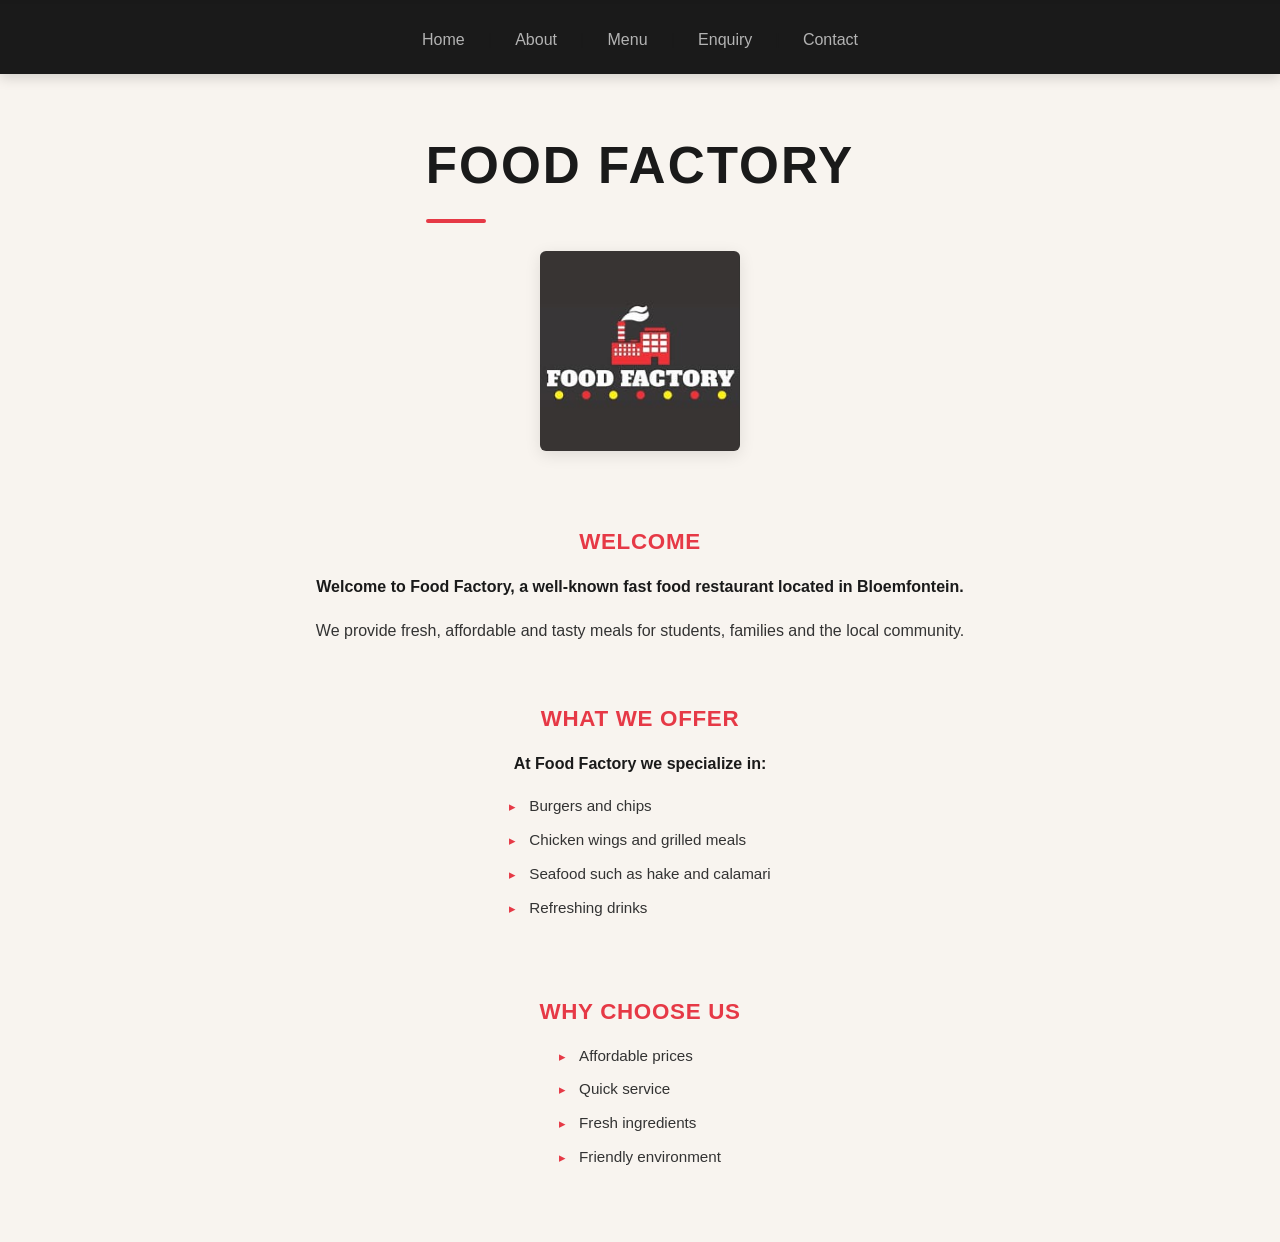
<file: index.html>
<!DOCTYPE html>
<html>
<head>
    <meta charset="UTF-8">
    <meta name="viewport" content="width=device-width, initial-scale=1.0">
    <title>Food Factory - Home</title>
    <link rel="stylesheet" href="css/style.css">
</head>
<body>

    <!-- Navigation -->
     <nav>
        <a href="index.html">Home</a> |
        <a href="about.html">About</a> |
        <a href="menu.html">Menu</a> |
        <a href="enquiry.html">Enquiry</a> |
        <a href="contact.html">Contact</a>
    </nav>

    <h1>Food Factory</h1>

    <img src="images/Logo.jpg" width="300">

    <h2>Welcome</h2>
    <p>Welcome to Food Factory, a well-known fast food restaurant located in Bloemfontein.</p>
    <p>We provide fresh, affordable and tasty meals for students, families and the local community.</p>

    <h2>What We Offer</h2>
    <p>At Food Factory we specialize in:</p>
    <ul>
        <li>Burgers and chips</li>
        <li>Chicken wings and grilled meals</li>
        <li>Seafood such as hake and calamari</li>
        <li>Refreshing drinks</li>
    </ul>

    <h2>Why Choose Us</h2>
    <ul>
        <li>Affordable prices</li>
        <li>Quick service</li>
        <li>Fresh ingredients</li>
        <li>Friendly environment</li>
    </ul>

</body>
</html>
</file>
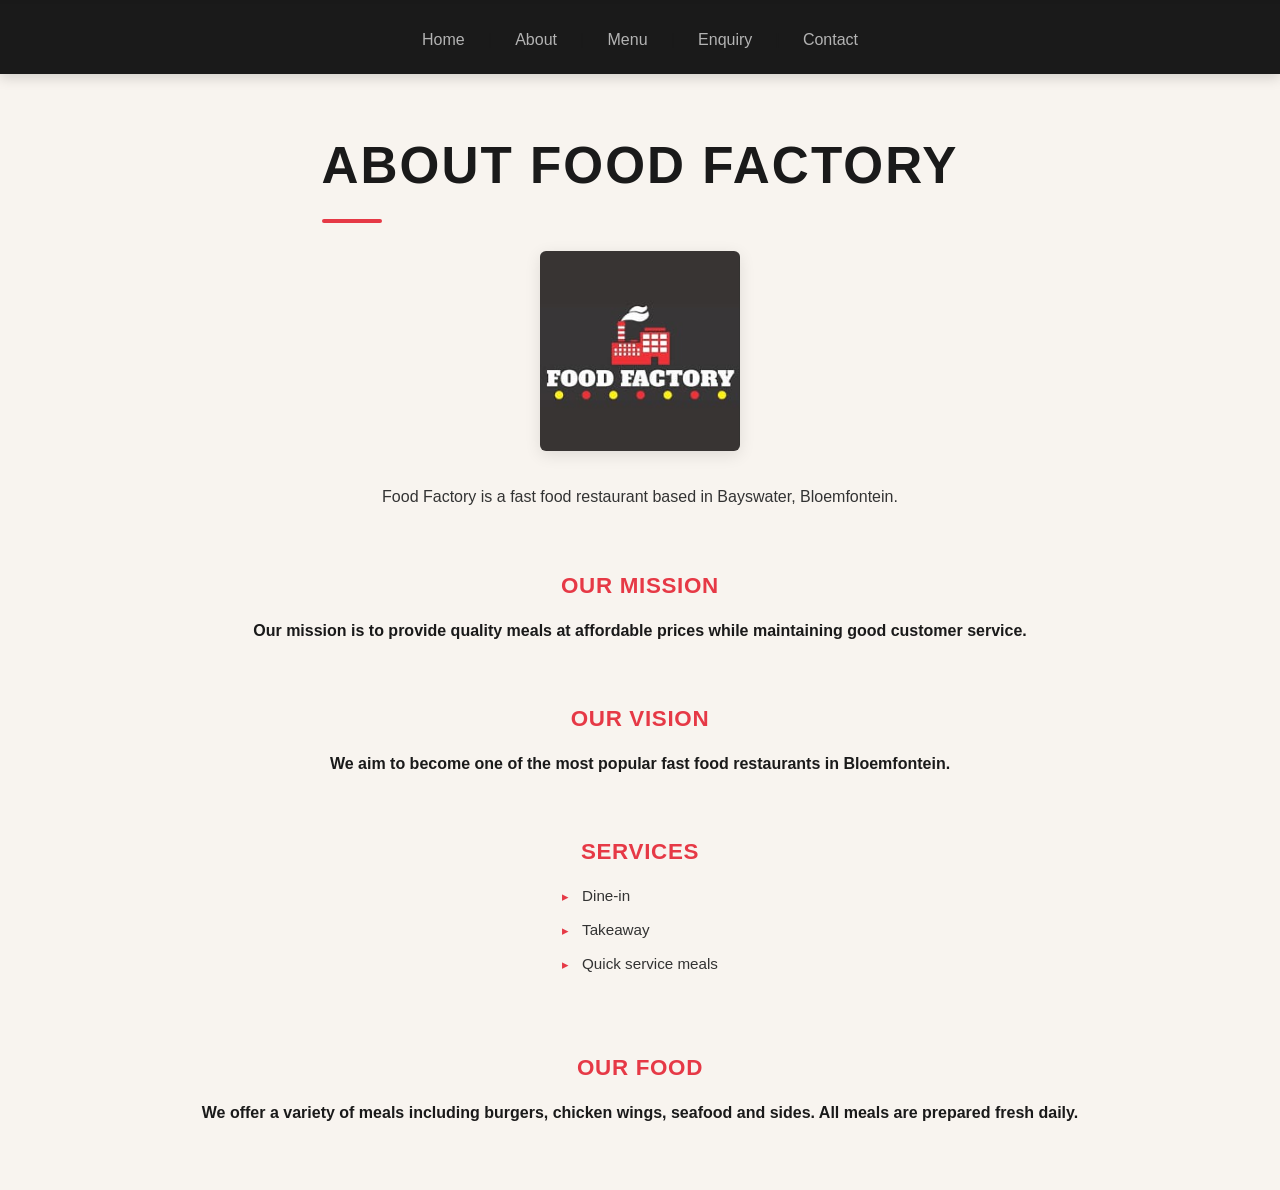
<file: about.html>
<!DOCTYPE html>
<html>
<head>
    <meta charset="UTF-8">
    <meta name="viewport" content="width=device-width, initial-scale=1.0">
    <link rel="stylesheet" href="css/style.css">
    <title>Food Factory - About</title>
</head>
<body>

    <nav>
        <a href="index.html">Home</a> |
        <a href="about.html">About</a> |
        <a href="menu.html">Menu</a> |
        <a href="enquiry.html">Enquiry</a> |
        <a href="contact.html">Contact</a>
    </nav>

    <h1>About Food Factory</h1>

    <img src="images/Logo.jpg" width="300">

    <p>Food Factory is a fast food restaurant based in Bayswater, Bloemfontein.</p>

    <h2>Our Mission</h2>
    <p>Our mission is to provide quality meals at affordable prices while maintaining good customer service.</p>

    <h2>Our Vision</h2>
    <p>We aim to become one of the most popular fast food restaurants in Bloemfontein.</p>

    <h2>Services</h2>
    <ul>
        <li>Dine-in</li>
        <li>Takeaway</li>
        <li>Quick service meals</li>
    </ul>

    <h2>Our Food</h2>
    <p>We offer a variety of meals including burgers, chicken wings, seafood and sides. All meals are prepared fresh daily.</p>

</body>
</html>
</file>
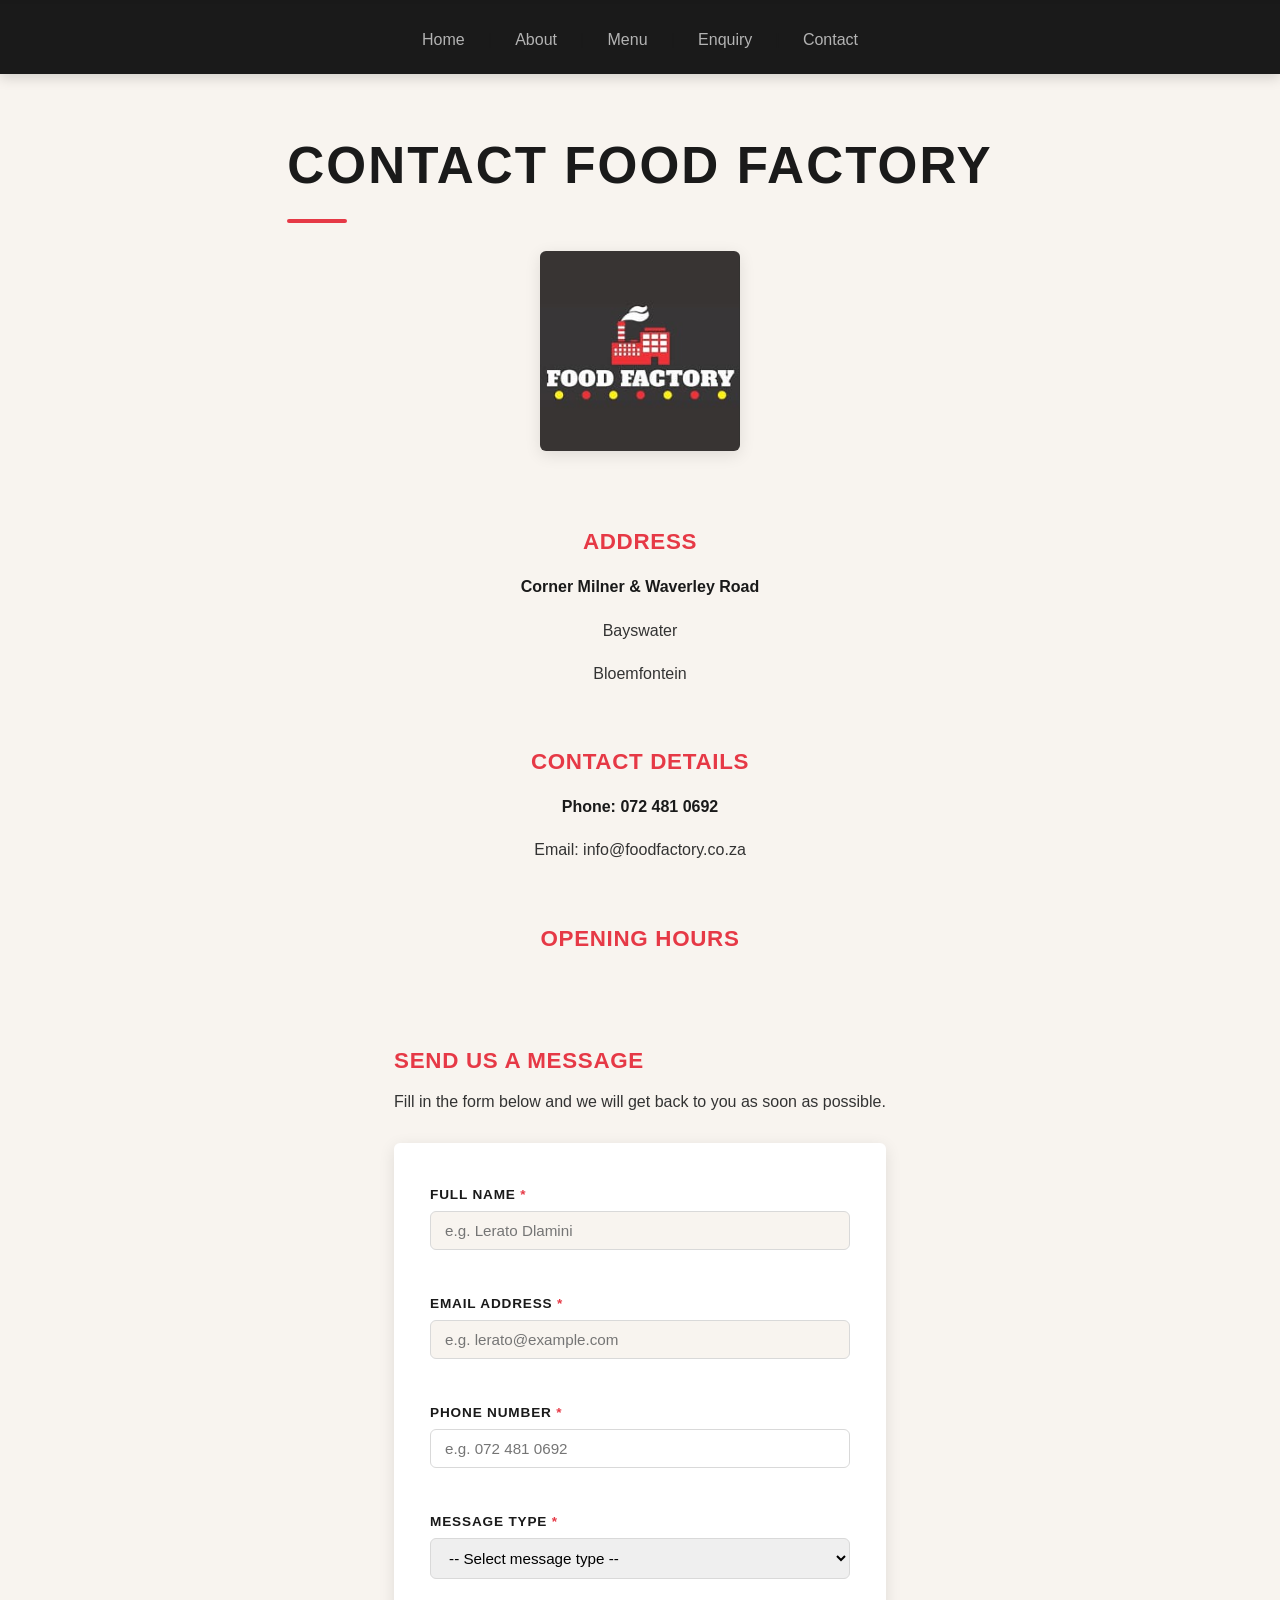
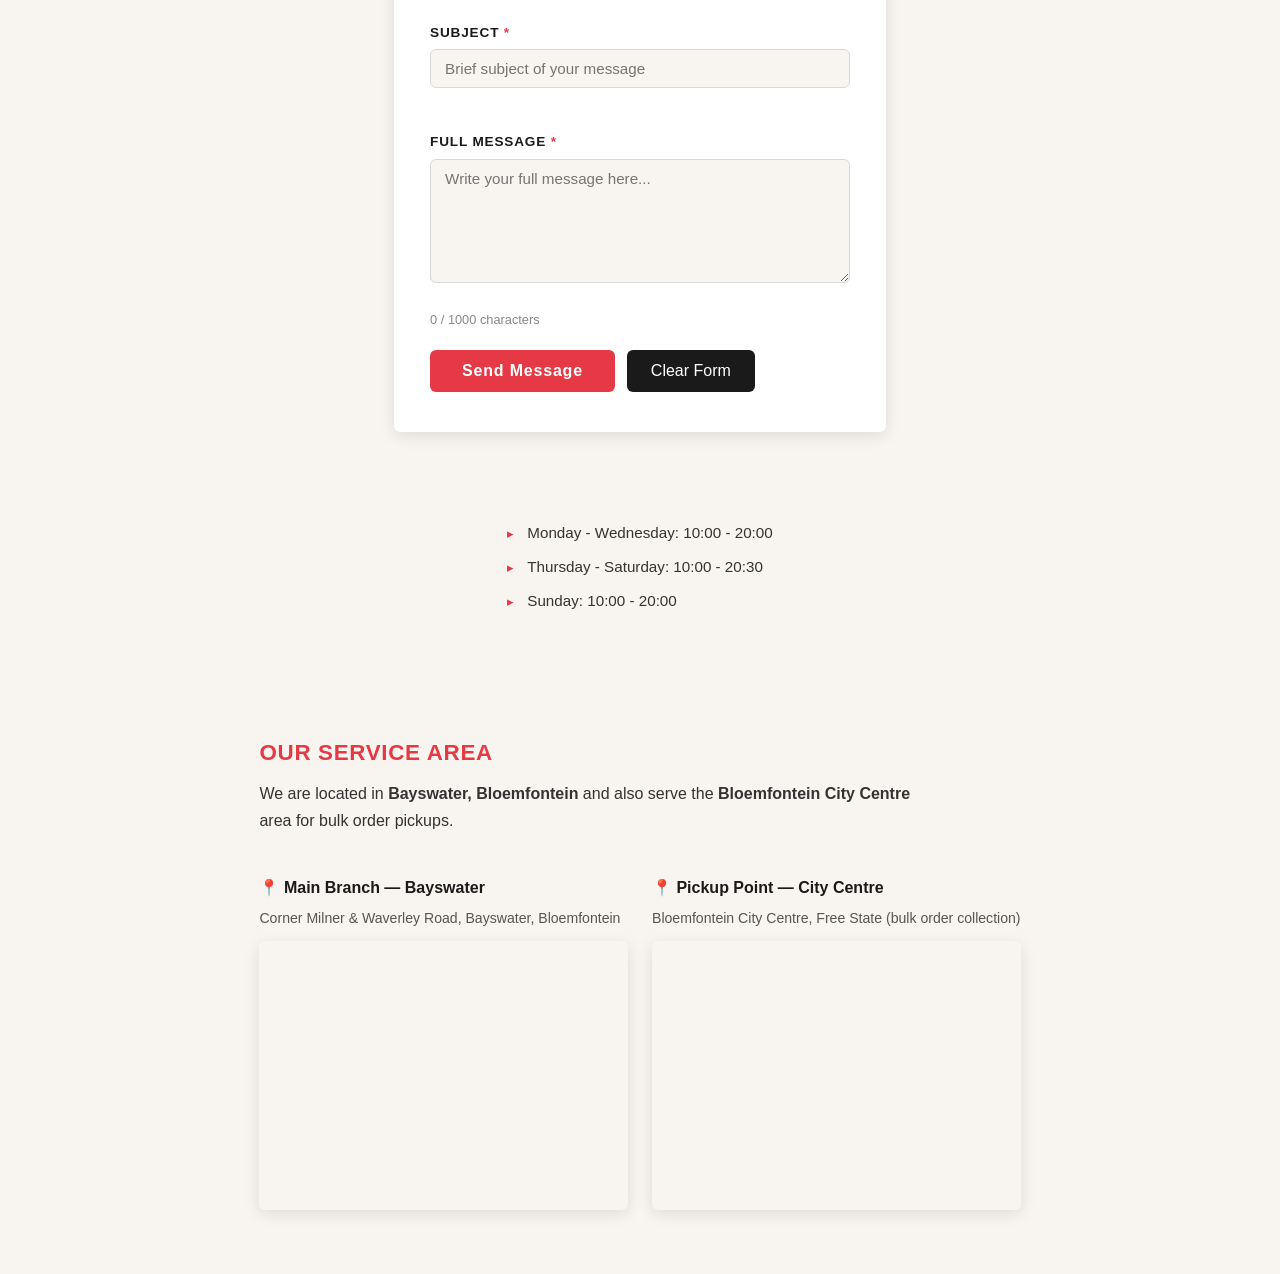
<file: contact.html>
<!DOCTYPE html>
<html>
<head>
    <meta charset="UTF-8">
    <meta name="viewport" content="width=device-width, initial-scale=1.0">
    <link rel="stylesheet" href="css/style.css">
    <title>Food Factory - Contact</title>
    <script src="js/contact (1).js"></script>
</head>
<body>
    <nav>
        <a href="index.html">Home</a> |
        <a href="about.html">About</a> |
        <a href="menu.html">Menu</a> |
        <a href="enquiry.html">Enquiry</a> |
        <a href="contact.html">Contact</a>
    </nav>

    <h1>Contact Food Factory</h1>

    <img src="images/Logo.jpg" width="300">

    <h2>Address</h2>
    <p>Corner Milner & Waverley Road</p>
    <p>Bayswater</p>
    <p>Bloemfontein</p>

    <h2>Contact Details</h2>
    <p>Phone: 072 481 0692</p>
    <p>Email: info@foodfactory.co.za</p>

    <h2>Opening Hours</h2>
    <ul>
        <li>Monday - Wednesday: 10:00 - 20:00</li>
        <li>Thursday - Saturday: 10:00 - 20:30</li>
        <li>Sunday: 10:00 - 20:00</li>
    </ul>

</body>
</html>
</file>
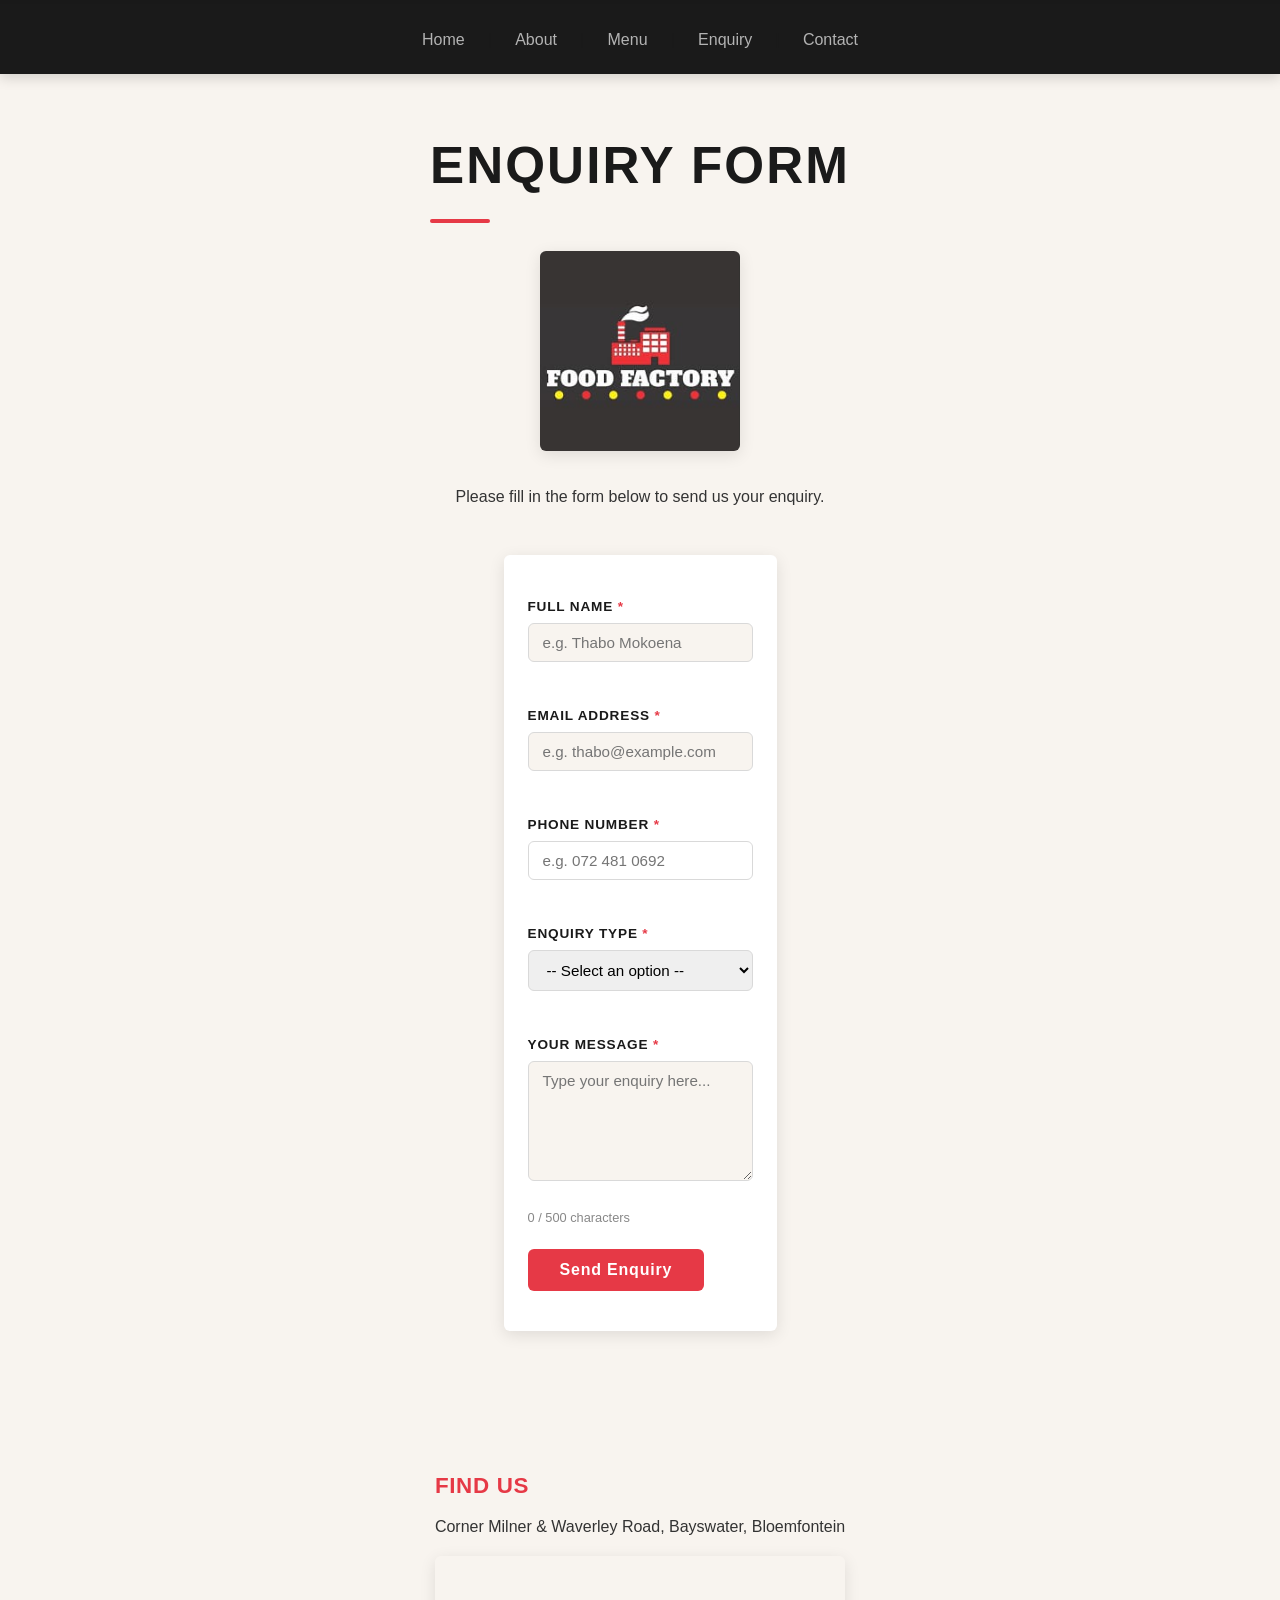
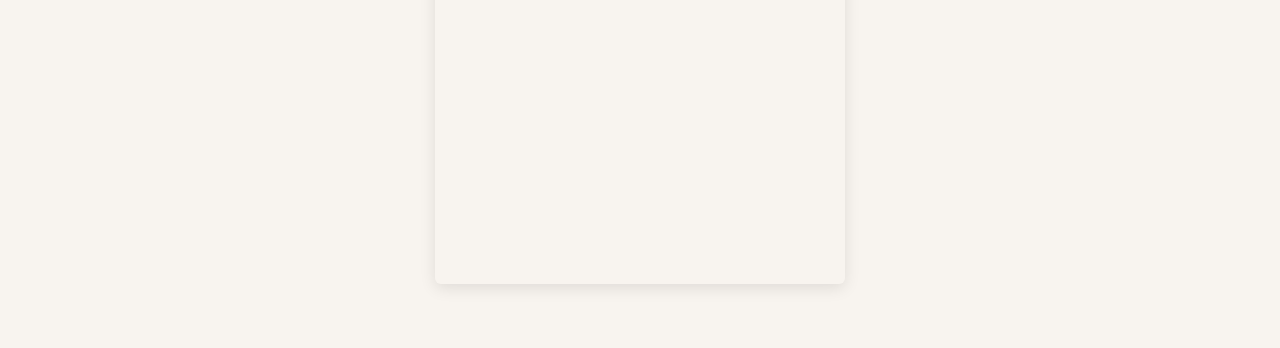
<file: enquiry.html>
<!DOCTYPE html>
<html>
<head>
    <meta charset="UTF-8">
    <meta name="viewport" content="width=device-width, initial-scale=1.0">
    <link rel="stylesheet" href="css/style.css">
    <title>Food Factory - Enquiry</title>
    <script src="js/enquiry (1).js"></script>
</head>
<body>
    <nav>
        <a href="index.html">Home</a> |
        <a href="about.html">About</a> |
        <a href="menu.html">Menu</a> |
        <a href="enquiry.html">Enquiry</a> |
        <a href="contact.html">Contact</a>
    </nav>

    <h1>Enquiry Form</h1>

    <img src="images/Logo.jpg" width="300">

    <p>Please fill in the form below to send us your enquiry.</p>

    <form>
        <label>Full Name:</label><br>
        <input type="text"><br><br>

        <label>Email Address:</label><br>
        <input type="email"><br><br>

        <label>Phone Number:</label><br>
        <input type="text"><br><br>

        <label>Your Message:</label><br>
        <textarea rows="5" cols="30"></textarea><br><br>

        <input type="submit" value="Send Enquiry">
    </form>

</body>
</html>
</file>
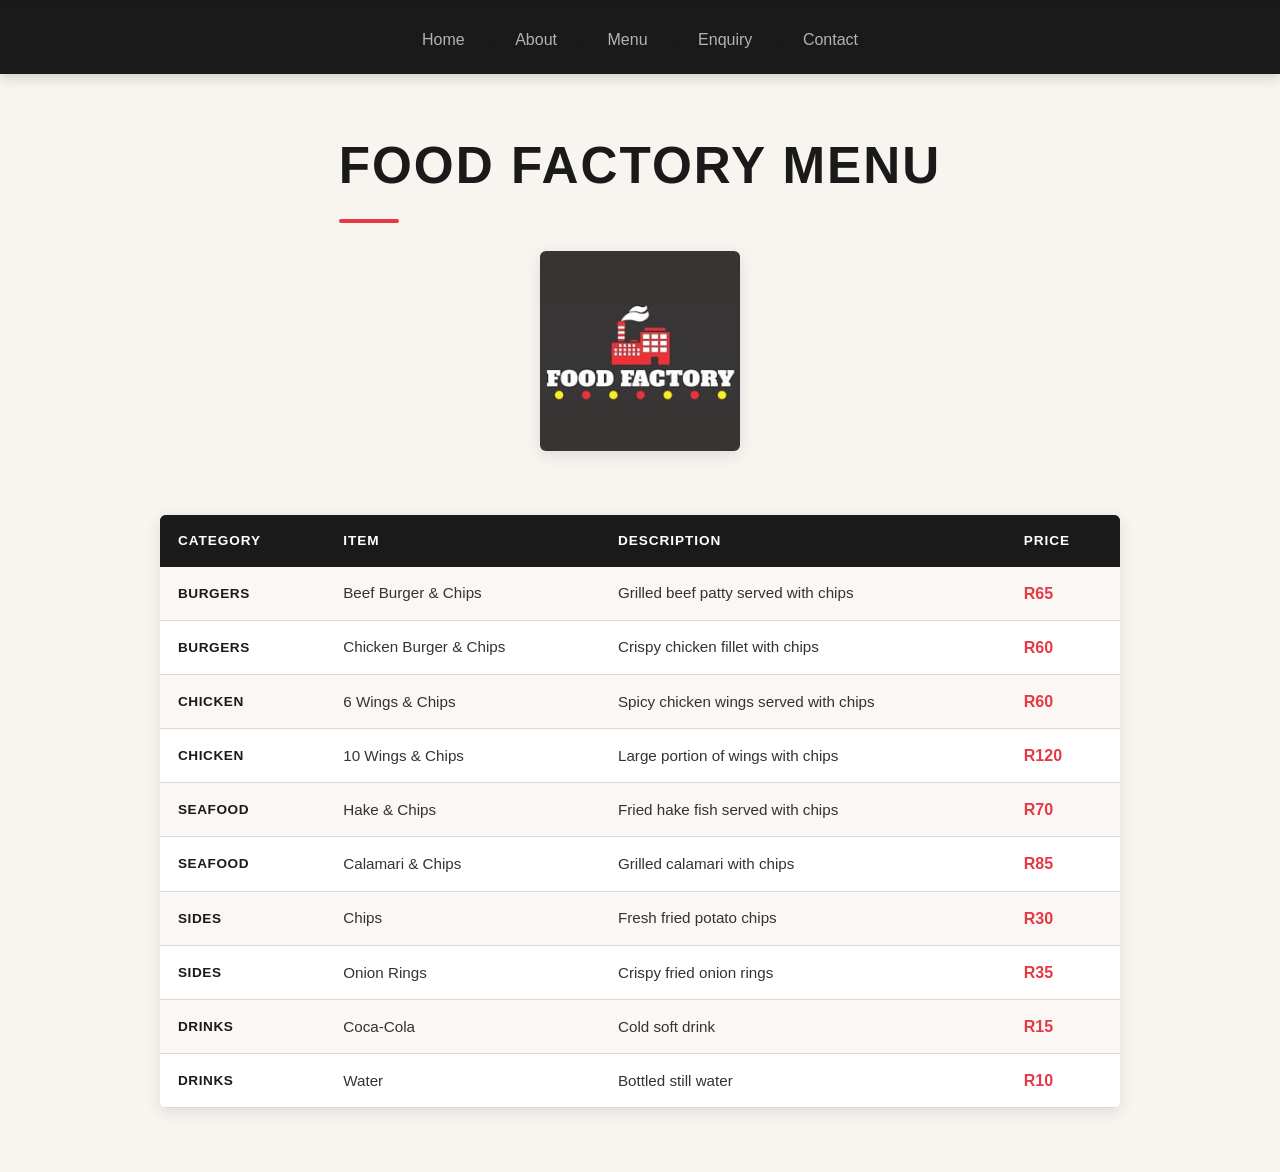
<file: menu.html>
<!DOCTYPE html>
<html>
<head>
    <meta charset="UTF-8">
    <meta name="viewport" content="width=device-width, initial-scale=1.0">
    <title>Food Factory - Menu</title>
    <link rel="stylesheet" href="css/style.css">
</head>
<body>
    <nav>
        <a href="index.html">Home</a> |
        <a href="about.html">About</a> |
        <a href="menu.html">Menu</a> |
        <a href="enquiry.html">Enquiry</a> |
        <a href="contact.html">Contact</a>
    </nav>

    <h1>Food Factory Menu</h1>

    <img src="images/Logo.jpg" width="300">

    <table border="1">
        <tr>
            <th>Category</th>
            <th>Item</th>
            <th>Description</th>
            <th>Price</th>
        </tr>

        <tr>
            <td>Burgers</td>
            <td>Beef Burger & Chips</td>
            <td>Grilled beef patty served with chips</td>
            <td>R65</td>
        </tr>

        <tr>
            <td>Burgers</td>
            <td>Chicken Burger & Chips</td>
            <td>Crispy chicken fillet with chips</td>
            <td>R60</td>
        </tr>

        <tr>
            <td>Chicken</td>
            <td>6 Wings & Chips</td>
            <td>Spicy chicken wings served with chips</td>
            <td>R60</td>
        </tr>

        <tr>
            <td>Chicken</td>
            <td>10 Wings & Chips</td>
            <td>Large portion of wings with chips</td>
            <td>R120</td>
        </tr>

        <tr>
            <td>Seafood</td>
            <td>Hake & Chips</td>
            <td>Fried hake fish served with chips</td>
            <td>R70</td>
        </tr>

        <tr>
            <td>Seafood</td>
            <td>Calamari & Chips</td>
            <td>Grilled calamari with chips</td>
            <td>R85</td>
        </tr>

        <tr>
            <td>Sides</td>
            <td>Chips</td>
            <td>Fresh fried potato chips</td>
            <td>R30</td>
        </tr>

        <tr>
            <td>Sides</td>
            <td>Onion Rings</td>
            <td>Crispy fried onion rings</td>
            <td>R35</td>
        </tr>

        <tr>
            <td>Drinks</td>
            <td>Coca-Cola</td>
            <td>Cold soft drink</td>
            <td>R15</td>
        </tr>

        <tr>
            <td>Drinks</td>
            <td>Water</td>
            <td>Bottled still water</td>
            <td>R10</td>
        </tr>

    </table>

</body>
</html>
</html>
</file>
<file: css/style.css>
/* ============================================================
   Food Factory — Main Stylesheet
   Covers: index.html, about.html, menu.html,
           enquiry.html, contact.html
   Fonts: Oswald (headings) + Lato (body) via Google Fonts
   Add this inside every <head>:
   <link rel="stylesheet" href="style.css">
   <link href="https://fonts.googleapis.com/css2?family=Oswald:wght@400;600;700&family=Lato:wght@300;400;700&display=swap" rel="stylesheet">
   ============================================================ */

/* ── Reset & Base ── */
*, *::before, *::after {
    box-sizing: border-box;
    margin: 0;
    padding: 0;
}
/* Navigation Container */
nav {
    display: flex;
    justify-content: center; /* Centers the links horizontally */
    align-items: center;
    background-color: #1a1a1a; /* Sleek dark background */
    padding: 0.85rem 2rem;
    box-shadow: 0 4px 12px rgba(0, 0, 0, 0.15); /* Soft premium shadow */
    position: sticky;
    top: 0;
    z-index: 1000;
}

/* Individual Navigation Links */
nav a {
    color: #b3b3b3; /* Elegant muted text color */
    text-decoration: none;
    font-family: 'Segoe UI', Tahoma, Geneva, Verdana, sans-serif;
    font-weight: 500;
    font-size: 1rem;
    padding: 0.5rem 1.2rem;
    margin: 0 0.25rem;
    border-radius: 6px;
    transition: all 0.3s ease; /* Smooth hover transition effect */
}

/* Link Hover & Focus States */
nav a:hover, nav a:focus {
    color: #ffffff; /* Bright white text on hover */
    background-color: #e63946; /* Vibrant modern coral accent background */
    outline: none;
}

/* Active Link State (Optional for indicating current page) */
nav a.active {
    color: #ffffff;
    background-color: rgba(255, 255, 255, 0.15);
    font-weight: 600;
}

/* Mobile Responsiveness Stacking */
@media (max-width: 480px) {
    nav {
        flex-direction: column;
        padding: 1rem;
        gap: 0.5rem;
    }
    nav a {
        width: 100%;
        text-align: center;
        padding: 0.6rem;
    }
}
html {
    scroll-behavior: smooth;
}

body {
    font-family: 'Lato', sans-serif;
    font-weight: 400;
    font-size: 16px;
    line-height: 1.7;
    background-color: #F8F4EF;
    color: #1A1A1A;
    min-height: 100vh;
    display: flex;
    flex-direction: column;
}

/* ── CSS Custom Properties ── */
:root {
    --red:      #E63946;
    --gold:     #F4A261;
    --charcoal: #1A1A1A;
    --surface:  #F8F4EF;
    --white:    #FFFFFF;
    --border:   #D9D9D9;
    --nav-bg:   #1A1A1A;
    --nav-link: #F8F4EF;
    --shadow:   0 4px 16px rgba(0,0,0,0.10);
    --radius:   6px;
    --max-w:    960px;
}

/* ── Navigation ── */
/* Target the inline link nav at the top of each page */
body > a {
    display: none; /* hidden — replaced by styled nav below */
}

/* Build a real nav bar using the raw anchor tags */
/* Build a real nav bar using the raw anchor tags */
/* (no additional body rules here; base body styles declared above) */

/* Since the HTML uses bare <a> tags directly in <body>,
   we style them collectively to form a nav strip */
body > a:first-of-type,
body > a {
    display: inline-block;
    font-family: 'Oswald', sans-serif;
    font-size: 0.85rem;
    font-weight: 600;
    letter-spacing: 0.08em;
    text-transform: uppercase;
    text-decoration: none;
    color: var(--nav-link);
    background: var(--nav-bg);
    padding: 14px 20px;
    transition: background 0.2s, color 0.2s;
}

body > a:hover {
    background: var(--red);
    color: var(--white);
}

/* Nav container effect — make all top-level links sit in one bar */
body > a:first-of-type {
    padding-left: 28px;
}

/* The nav strip itself */
body::before {
    content: '';
    display: block;
    background: var(--nav-bg);
    height: 4px; /* red top accent line */
}

/* Override the | separators: hide them */
body > a + a::before {
    content: none;
}

/* ── Page Header / Brand Bar ── */
body > h1:first-of-type,
body > h1 {
    font-family: 'Oswald', sans-serif;
    font-size: clamp(2rem, 5vw, 3.2rem);
    font-weight: 700;
    letter-spacing: 0.04em;
    text-transform: uppercase;
    color: var(--charcoal);
    max-width: var(--max-w);
    margin: 48px auto 4px;
    padding: 0 24px;
    position: relative;
}

/* Signature red underline stamp on every h1 */
body > h1::after {
    content: '';
    display: block;
    width: 60px;
    height: 4px;
    background: var(--red);
    margin-top: 10px;
    border-radius: 2px;
}

/* ── Logo Image ── */
body > img {
    display: block;
    max-width: 200px;
    width: 100%;
    height: auto;
    margin: 24px auto 32px;
    border-radius: var(--radius);
    box-shadow: var(--shadow);
}

/* ── Main Content Wrapper ── */
body > h2,
body > p,
body > ul,
body > table,
body > form {
    max-width: var(--max-w);
    margin-left: auto;
    margin-right: auto;
    padding-left: 24px;
    padding-right: 24px;
}

/* ── Headings ── */
h2 {
    font-family: 'Oswald', sans-serif;
    font-size: 1.4rem;
    font-weight: 600;
    letter-spacing: 0.03em;
    text-transform: uppercase;
    color: var(--red);
    margin-top: 40px;
    margin-bottom: 12px;
}

h3 {
    font-family: 'Oswald', sans-serif;
    font-size: 1.1rem;
    font-weight: 600;
    color: var(--charcoal);
    margin-top: 20px;
    margin-bottom: 8px;
}

/* ── Paragraphs ── */
p {
    margin-bottom: 16px;
    color: #333333;
    max-width: 680px;
}

/* ── Lists (About & Index) ── */
ul {
    list-style: none;
    margin-bottom: 24px;
    padding-left: 24px;
}

ul li {
    position: relative;
    padding-left: 20px;
    margin-bottom: 8px;
    color: #333333;
}

ul li::before {
    content: '▸';
    position: absolute;
    left: 0;
    color: var(--red);
    font-size: 0.8rem;
    top: 3px;
}

/* ── Menu Table (menu.html) ── */
table {
    width: 100%;
    border-collapse: collapse;
    margin: 32px auto 48px;
    background: var(--white);
    border-radius: var(--radius);
    overflow: hidden;
    box-shadow: var(--shadow);
    font-size: 0.95rem;
}

table[border] {
    border: none; /* override inline attribute */
}

thead, tr:first-child {
    background: var(--charcoal);
    color: var(--white);
}

th {
    font-family: 'Oswald', sans-serif;
    font-weight: 600;
    font-size: 0.85rem;
    letter-spacing: 0.07em;
    text-transform: uppercase;
    padding: 14px 18px;
    text-align: left;
    background: var(--charcoal);
    color: var(--white);
    border: none;
}

td {
    padding: 13px 18px;
    border: none;
    border-bottom: 1px solid var(--border);
    vertical-align: middle;
    color: #333333;
}

/* Price column — stand out */
td:last-child {
    font-family: 'Oswald', sans-serif;
    font-weight: 600;
    font-size: 1rem;
    color: var(--red);
    white-space: nowrap;
}

/* Category column */
td:first-child {
    font-weight: 700;
    color: var(--charcoal);
    font-size: 0.85rem;
    text-transform: uppercase;
    letter-spacing: 0.04em;
}

/* Zebra rows */
tr:nth-child(even) td {
    background-color: #FAF7F4;
}

tr:not(:first-child):hover td {
    background-color: #FFF0E8;
    transition: background 0.15s;
}

/* ── Enquiry Form (enquiry.html) ── */
form {
    background: var(--white);
    padding: 40px 36px;
    border-radius: var(--radius);
    box-shadow: var(--shadow);
    margin-top: 28px;
    margin-bottom: 56px;
    max-width: 560px;
}

label {
    display: block;
    font-family: 'Oswald', sans-serif;
    font-size: 0.85rem;
    font-weight: 600;
    letter-spacing: 0.06em;
    text-transform: uppercase;
    color: var(--charcoal);
    margin-bottom: 6px;
    margin-top: 20px;
}

label:first-of-type {
    margin-top: 0;
}

input[type="text"],
input[type="email"],
textarea {
    display: block;
    width: 100%;
    padding: 11px 14px;
    font-family: 'Lato', sans-serif;
    font-size: 0.95rem;
    color: var(--charcoal);
    background: var(--surface);
    border: 1px solid var(--border);
    border-radius: var(--radius);
    outline: none;
    transition: border-color 0.2s, box-shadow 0.2s;
    margin-top: 4px;
}

input[type="text"]:focus,
input[type="email"]:focus,
textarea:focus {
    border-color: var(--red);
    box-shadow: 0 0 0 3px rgba(230, 57, 70, 0.15);
}

textarea {
    resize: vertical;
    min-height: 120px;
}

/* Remove old br spacing — form uses block elements now */
form br {
    display: none;
}

input[type="submit"] {
    display: inline-block;
    margin-top: 28px;
    padding: 13px 36px;
    font-family: 'Oswald', sans-serif;
    font-size: 1rem;
    font-weight: 600;
    letter-spacing: 0.08em;
    text-transform: uppercase;
    color: var(--white);
    background: var(--red);
    border: none;
    border-radius: var(--radius);
    cursor: pointer;
    transition: background 0.2s, transform 0.1s;
}

input[type="submit"]:hover {
    background: #c62b37;
    transform: translateY(-1px);
}

input[type="submit"]:active {
    transform: translateY(0);
}

/* ── Contact Page (contact.html) ── */
/* Address blocks */
body > h2 + p {
    font-weight: 700;
    color: var(--charcoal);
}

/* Opening hours list */
body > ul li {
    font-size: 0.95rem;
}

/* ── Footer Spacer ── */
body > *:last-child {
    margin-bottom: 64px;
}

/* ── Responsive ── */
@media (max-width: 640px) {
    body > a {
        padding: 12px 14px;
        font-size: 0.78rem;
    }

    body > h1 {
        font-size: 1.8rem;
        margin-top: 32px;
    }

    table {
        font-size: 0.82rem;
    }

    th, td {
        padding: 10px 12px;
    }

    form {
        padding: 28px 20px;
    }
}

@media (max-width: 420px) {
    body > a {
        padding: 10px 10px;
        font-size: 0.72rem;
        letter-spacing: 0.02em;
    }

    table {
        display: block;
        overflow-x: auto;
        white-space: nowrap;
    }
}

/* ── Accessibility ── */
a:focus-visible {
    outline: 3px solid var(--gold);
    outline-offset: 2px;
}

@media (prefers-reduced-motion: reduce) {
    *, *::before, *::after {
        transition: none !important;
        animation: none !important;
    }
}
</file>
